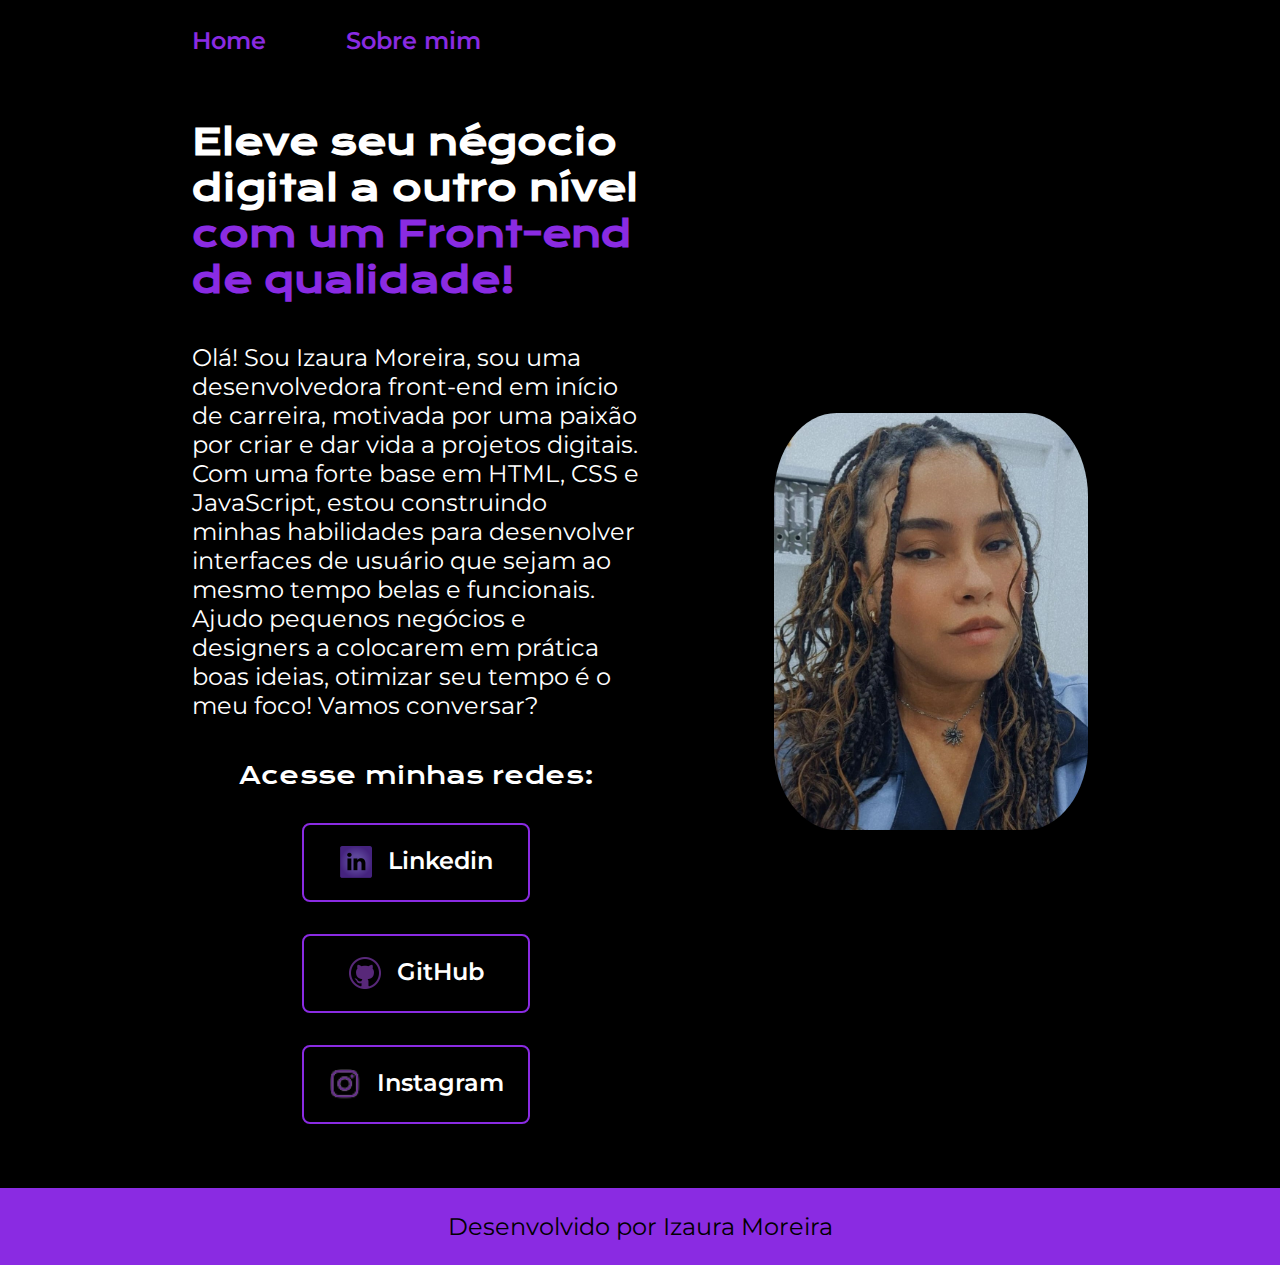
<file: index.html>
<!DOCTYPE html>
<html lang="pt-br">

<head>
    <meta charset="UTF-8">
    <meta http-equiv="X-UA-Compatible" content="IE=egde">
    <meta name="viewport" content="width=device-width, initial-scale=1.0">
    <title>Portfólio</title>
    <link rel="stylesheet" href="style.css">
</head>

<body>
    <header class="cabecalho">
        <nav class="cabecalho_menu">
            <a class="cabecalho_menu_link" href="index.html">Home</a>
            <a class="cabecalho_menu_link" href="./about.html">Sobre mim</a>
        </nav>
    </header>
    <main class="apresentacao">
        <section class="apresentacao__conteudo">
        <h1 class="apresentacao__conteudo__titulo"> Eleve seu négocio digital a outro nível
            <strong class="titulo-destaque"> com um Front-end de qualidade!</strong>
        </h1>
        <p class="apresentacao__conteudo__paragrafo">Olá! Sou Izaura Moreira, sou uma desenvolvedora front-end em início de carreira, motivada por uma paixão por criar e dar vida a projetos digitais. Com uma forte base em HTML, CSS e JavaScript, estou construindo minhas habilidades para desenvolver interfaces de usuário que sejam ao mesmo tempo belas e funcionais. <br />
            Ajudo pequenos
            negócios e designers a colocarem em prática boas ideias, otimizar seu tempo é o meu foco! Vamos conversar?</p>
        <div class="apresentacao__links">
            <h2 class="apresentacao__links__subtitulo">Acesse minhas redes:</h2>
            <a class="apresentacao__links__navegacao" href="https://www.linkedin.com/in/izaura-moreira-b630a3223/"> <img src="./img/LinkedIn-logo.png"> Linkedin</a>
        <a class="apresentacao__links__navegacao"  href="https://github.com/IzauraM">
            <img src="./img/github-icon.png"> GitHub
        </a>
        <a class="apresentacao__links__navegacao" href="https://instagram.com/izzy_malia/"> <img src="./img/insta_logo.png"> Instagram</a>
    </div>
    </section>    
        <img class="apresentacao__imagem" src="./img/foto.jpg" alt="foto de apresentação da Izaura">
    </main>
    <footer class="rodape">
    <p>Desenvolvido por Izaura Moreira</p>
    </footer>
</body>

</html>
</file>
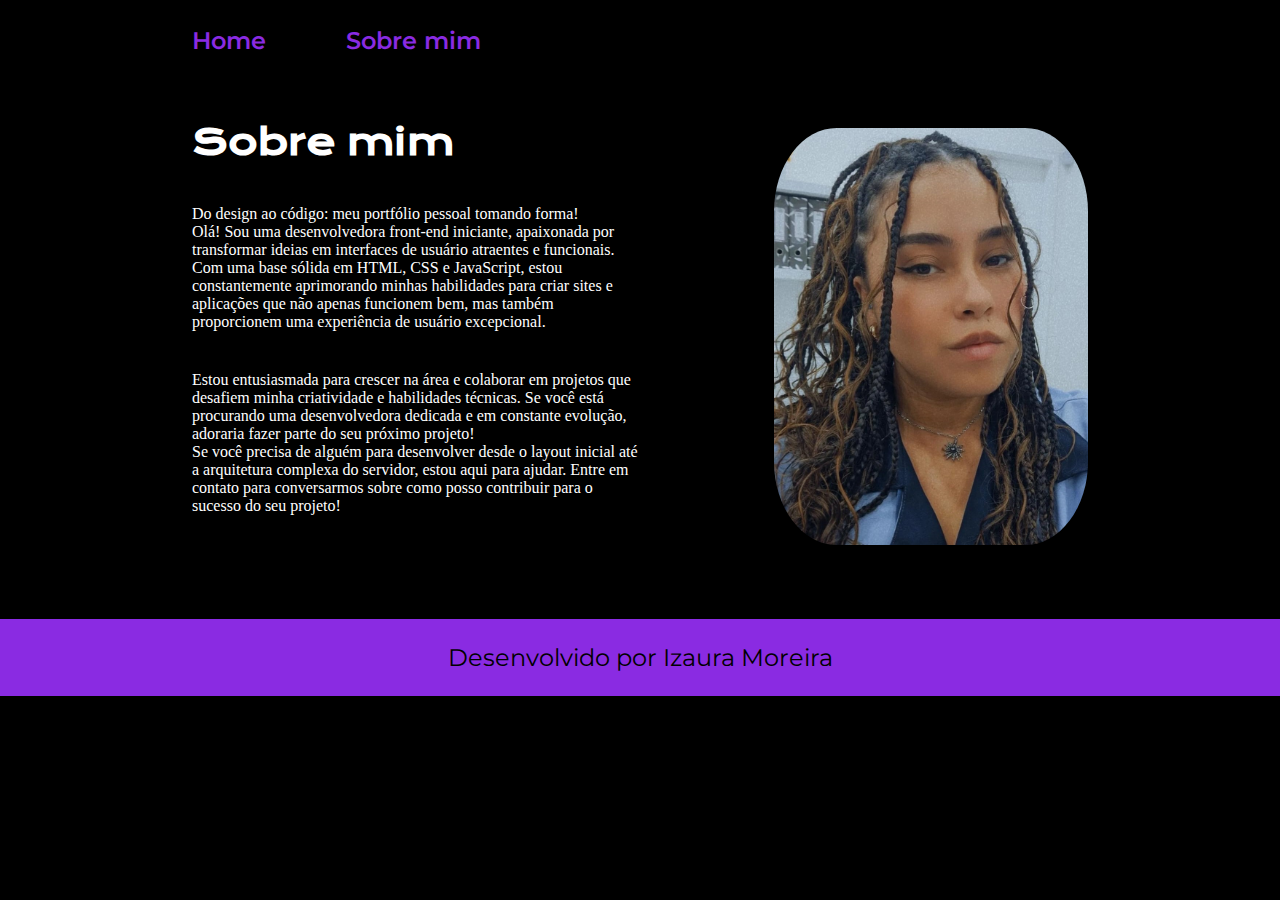
<file: about.html>
<!DOCTYPE html>
<html lang="pt-br">
<head>
    <meta charset="UTF-8">
    <meta name="viewport" content="width=device-width, initial-scale=1.0">
    <title>Sobre mim</title>
    <link rel="stylesheet" href="style.css">
</head>
<body>
    <header class="cabecalho">
        <nav class="cabecalho_menu">
            <a class="cabecalho_menu_link" href="index.html">Home</a>
            <a class="cabecalho_menu_link" href="./about.html">Sobre mim</a>
        </nav>
    </header>

   <main class="apresentacao">
    <section class="apresentacao__conteudo">
        <h1 class="apresentacao__conteudo__titulo">Sobre mim</h1>
        <p>Do design ao código: meu portfólio pessoal tomando forma!
        <br /> Olá! Sou uma desenvolvedora front-end iniciante, apaixonada por transformar ideias em interfaces de usuário atraentes e funcionais. Com uma base sólida em HTML, CSS e JavaScript, estou constantemente aprimorando minhas habilidades para criar sites e aplicações que não apenas funcionem bem, mas também proporcionem uma experiência de usuário excepcional.</p>
    <p class="apresentacao__conteudo__texto">Estou entusiasmada para crescer na área e colaborar em projetos que desafiem minha criatividade e habilidades técnicas. Se você está procurando uma desenvolvedora dedicada e em constante evolução, adoraria fazer parte do seu próximo projeto!<br />
        Se você precisa de alguém para desenvolver desde o layout inicial até a arquitetura complexa do servidor, estou aqui para ajudar. Entre em contato para conversarmos sobre como posso contribuir para o sucesso do seu projeto!
        </p>
    <p class="apresentacao__conteudo__texto">
        </section>
    <img class="apresentacao__imagem" src="./img/foto.jpg" alt="foto de apresentação da Izaura">
   </main>

   <footer class="rodape">
    <p>Desenvolvido por Izaura Moreira</p>
    </footer>
</body>
</html>
</file>
<file: style.css>
@import url('https://fonts.googleapis.com/css2?family=Krona+One&family=Montserrat:ital,wght@0,600;1,600&display=swap');

:root{
    --cor1: black;
    --cor2: white;
    --cor3: blueviolet;
    --cor-hover: rgb(108, 32, 178);

    --font-principal: "Krona One", sans-serif;
    --font-secundaria: "Montserrat", sans-serif;
}

* {
    margin: 0;
    padding: 0;
}

body {
    box-sizing: border-box;
    /* height: 100vh; */
    background-color: var(--cor1);
    color:var(--cor2);
}

.cabecalho{
   padding: 2% 0 0 15%;
}

.cabecalho_menu{
    display: flex;
    gap: 80px;
}

.cabecalho_menu_link{
    font-family: var(--font-secundaria);
    font-size: 1.5rem;
    font-weight: 600;
    color: var(--cor3);
    text-decoration: none;
}
.titulo-destaque {
    color: var(--cor3);
}

.apresentacao {
    padding: 5% 15%;
    display: flex;
    align-items: center;
    justify-content: space-between;
    gap: 82px;
}

.apresentacao__conteudo{
    width: 50%;
    display: flex;
    flex-direction: column;
    gap: 40px;
}

.apresentacao__conteudo__titulo{
    font-size: 2.25rem;
    font-family: var(--font-principal);
}

.apresentacao__conteudo__paragrafo{
    font-size: 1.5rem;
    font-family:var(--font-secundaria);
}

.apresentacao__links {
    display: flex;
    flex-direction: column;
    justify-content: space-between;
    align-items: center;
    gap: 32px;
}

.apresentacao__links__subtitulo{
    font-family: var(--font-principal);
    font-weight: 400;
    font-size: 1.5rem;;
}

.apresentacao__links__navegacao {
 /* background-color: var(--cor3); */
 display: flex;
 justify-content: center;
 gap: 16px;
 border: 2px solid var(--cor3);
 width: 50%;
 text-align: center;
 border-radius: 8px;
 font-size: 1.5rem;
 font-weight: 600;
 padding: 21.5px 0; 
 text-decoration: none;
 color: var(--cor2);
 font-family: var(--font-secundaria);
}

.apresentacao__links__link:hover {
    background-color: var(--cor-hover);
}

.apresentacao__imagem{
    width: 35%;
    border-radius: 20%;
}

.rodape{
    padding: 24px;
    text-align: center;
    font-family: var(--font-secundaria);
    font-size: 1.5rem;
    font-weight: 400;
    color: var(--cor1);
    background-color: var(--cor3);
}

@media(max-width: 1200px) {
    .cabecalho{
        padding: 10%;
    }

    .cabecalho_menu{
        justify-content: center;
    }
    .apresentacao{
        flex-direction: column-reverse;
        padding: 5%;
    }

    .apresentacao__conteudo{
        width: auto;
    }
}
</file>
